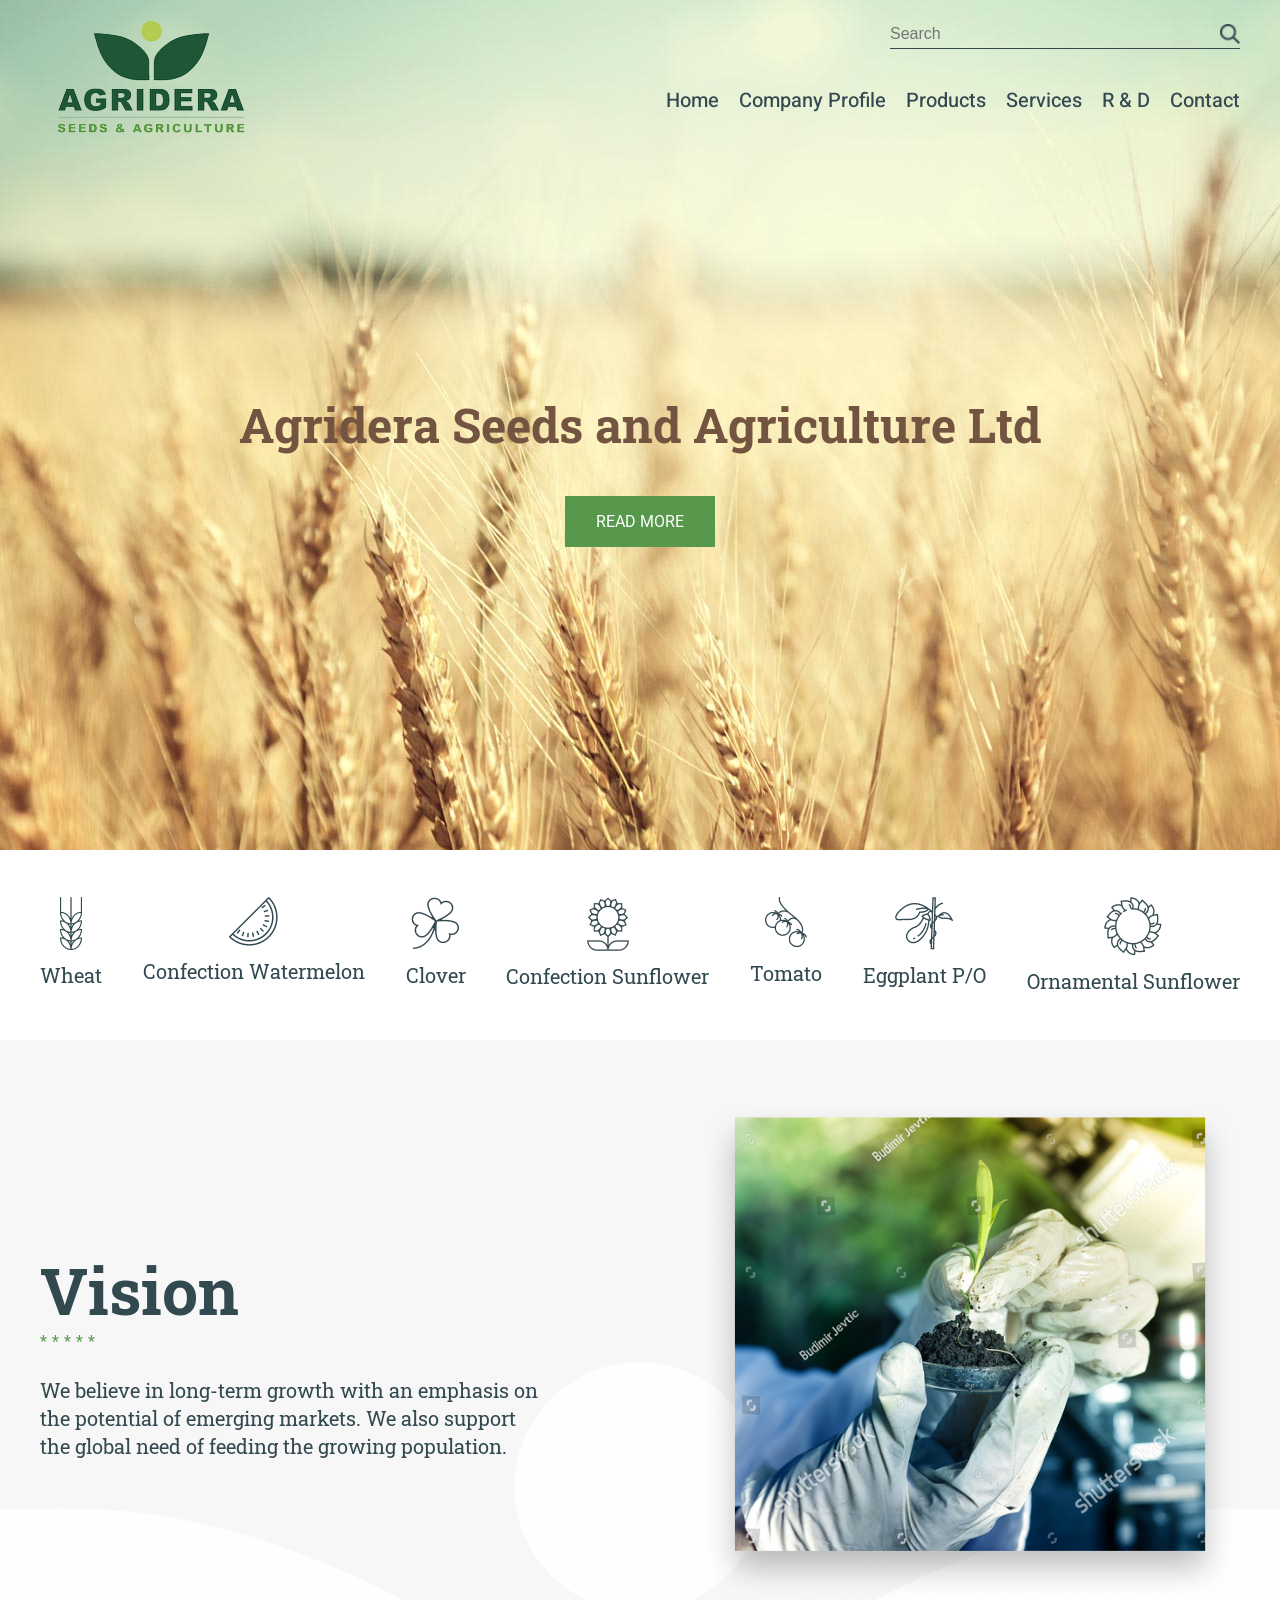
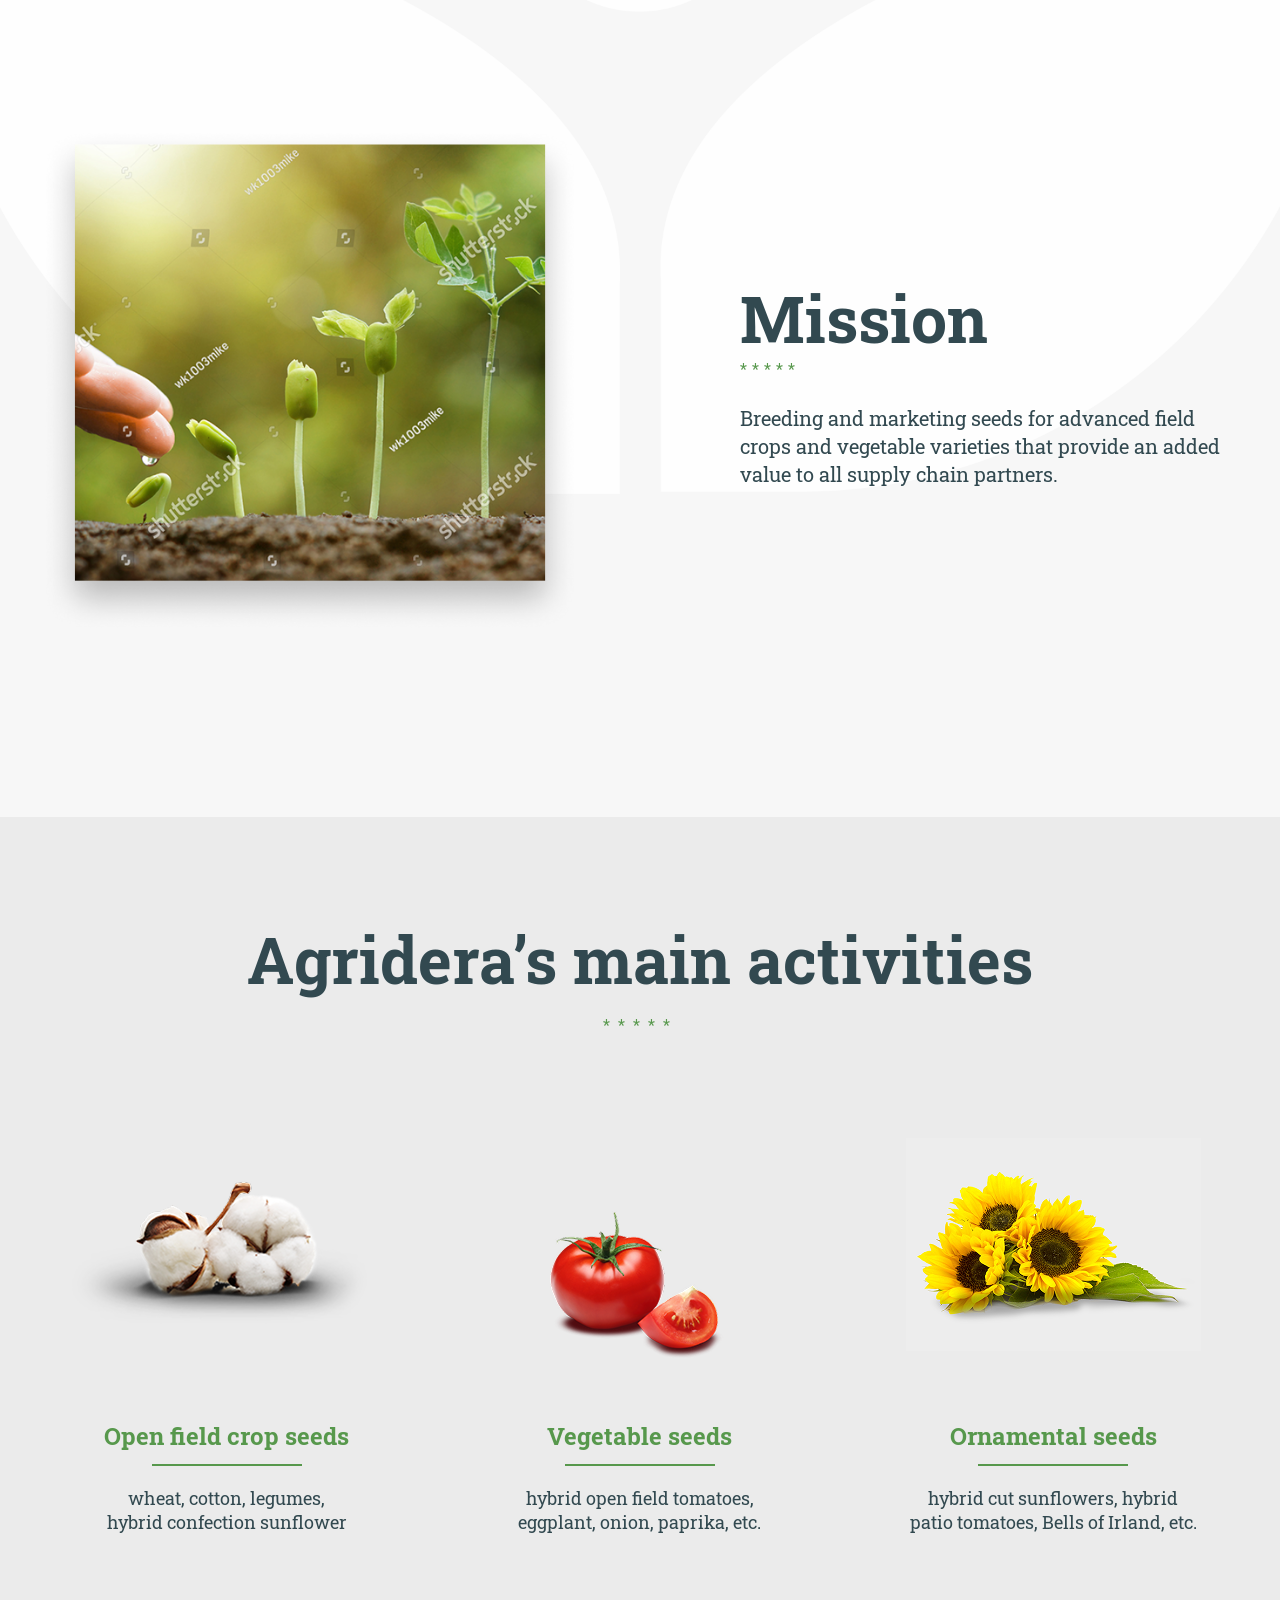
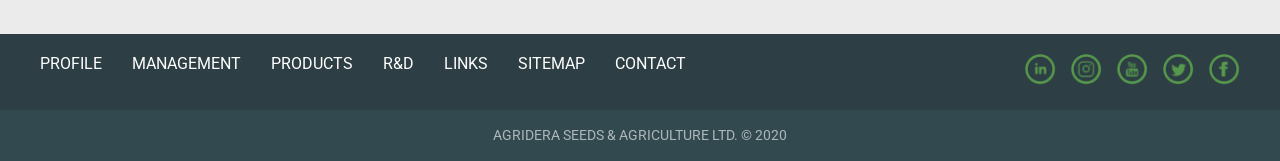
<file: index.html>
<!DOCTYPE html>
<html lang="uk">
<head>
    <meta charset="UTF-8">
    <meta name="viewport" content="width=device-width, initial-scale=1.0">
    <title>Agridera Seeds & Agriculture</title>
    <link href="https://fonts.googleapis.com/css2?family=Heebo:wght@500&family=Roboto:wght@400;500&family=Roboto+Slab:wght@400;700&display=swap" rel="stylesheet">
    <link rel="stylesheet" href="style.css">
</head>
<body>

    <section class="hero-wrapper">
        <div class="container hero-container">
            <header class="site-header">
                <div class="logo">
                    <img src="images/Logo@2x.png" alt="Agridera Logo">
                </div>

                <div class="header-right">
                    <div class="search-row">
                        <div class="search-container">
                            <input type="text" placeholder="Search">
                            <img src="images/ico_search.png" alt="Search">
                        </div>
                    </div>
                    <nav class="main-nav">
                        <ul>
                            <li><a href="#">Home</a></li>
                            <li><a href="#">Company Profile</a></li>
                            <li><a href="#">Products</a></li>
                            <li><a href="#">Services</a></li>
                            <li><a href="#">R & D</a></li>
                            <li><a href="#">Contact</a></li>
                        </ul>
                    </nav>
                </div>
            </header>

            <div class="hero-content">
                <h1 class="main-title">Agridera Seeds and Agriculture Ltd</h1>
                <a href="#" class="btn-read-more">READ MORE</a>
            </div>
        </div>
    </section>

    <section class="crops-nav">
        <div class="crops-container-full">
            <div class="crop-item"><img src="images/Vector.png" alt=""><span>Wheat</span></div>
            <div class="crop-item"><img src="images/Group 3.png" alt=""><span>Confection Watermelon</span></div>
            <div class="crop-item"><img src="images/Vector(1).png" alt=""><span>Clover</span></div>
            <div class="crop-item"><img src="images/Vector(2).png" alt=""><span>Confection Sunflower</span></div>
            <div class="crop-item"><img src="images/Vector(3).png" alt=""><span>Tomato</span></div>
            <div class="crop-item"><img src="images/Component 1.png" alt=""><span>Eggplant P/O</span></div>
            <div class="crop-item"><img src="images/Vector(4).png" alt=""><span>Ornamental Sunflower</span></div>
        </div>
    </section>

    <section class="about-company">
        <div class="decorative-overlay">
            <img src="images/Union.png" class="union-bg" alt="">
        </div>
        <div class="container">
            <div class="info-row">
                <div class="info-text">
                    <h2 class="info-title">Vision</h2>
                    <div class="stars-divider">*****</div>
                    <p class="info-description">
                        We believe in long-term growth with an emphasis on the potential of emerging markets. 
                        We also support the global need of feeding the growing population.
                    </p>
                </div>
                <div class="info-image">
                    <img src="images/roslini_2.png" alt="Vision">
                </div>
            </div>
            <div class="info-row reverse">
                <div class="info-text">
                    <h2 class="info-title">Mission</h2>
                    <div class="stars-divider">*****</div>
                    <p class="info-description">
                        Breeding and marketing seeds for advanced field crops and vegetable varieties 
                        that provide an added value to all supply chain partners.
                    </p>
                </div>
                <div class="info-image">
                    <img src="images/roslini.png" alt="Mission">
                </div>
            </div>
        </div>
    </section>

    <section class="main-activities">
        <div class="container">
            <h2 class="activities-title">Agridera’s main activities</h2>
            <div class="stars-divider centered">*****</div>
            <div class="activities-grid">
                <div class="activity-item">
                    <div class="activity-image-wrapper"><img src="images/kotiki.png" alt="" class="img-cotton"></div>
                    <h3 class="activity-name">Open field crop seeds</h3>
                    <div class="activity-line"></div>
                    <p class="activity-desc">wheat, cotton, legumes,<br>hybrid confection sunflower</p>
                </div>
                <div class="activity-item">
                    <div class="activity-image-wrapper"><img src="images/Pomidor.png" alt="" class="img-tomato"></div>
                    <h3 class="activity-name">Vegetable seeds</h3>
                    <div class="activity-line"></div>
                    <p class="activity-desc">hybrid open field tomatoes,<br>eggplant, onion, paprika, etc.</p>
                </div>
                <div class="activity-item">
                    <div class="activity-image-wrapper"><img src="images/Sonashik.png" alt="" class="img-sunflower"></div>
                    <h3 class="activity-name">Ornamental seeds</h3>
                    <div class="activity-line"></div>
                    <p class="activity-desc">hybrid cut sunflowers, hybrid<br>patio tomatoes, Bells of Irland, etc.</p>
                </div>
            </div>
        </div>
    </section>

    <footer class="site-footer">
        <div class="footer-top">
            <div class="container footer-container">
                <nav class="footer-nav">
                    <ul>
                        <li><a href="#">PROFILE</a></li>
                        <li><a href="#">MANAGEMENT</a></li>
                        <li><a href="#">PRODUCTS</a></li>
                        <li><a href="#">R&D</a></li>
                        <li><a href="#">LINKS</a></li>
                        <li><a href="#">SITEMAP</a></li>
                        <li><a href="#">CONTACT</a></li>
                    </ul>
                </nav>
                <div class="footer-socials">
                    <a href="#"><img src="images/Ico_in.png" alt="Linkedin" class="footer-icon"></a>
                    <a href="#"><img src="images/Ico_inst.png" alt="Instagram" class="footer-icon"></a>
                    <a href="#"><img src="images/Ico_tube.png" alt="YouTube" class="footer-icon"></a>
                    <a href="#"><img src="images/Ico_tw.png" alt="Twitter" class="footer-icon"></a>
                    <a href="#"><img src="images/Ico_fb.png" alt="Facebook" class="footer-icon"></a>
                </div>
            </div>
        </div>
        <div class="footer-bottom">
            <p class="footer-copyright">AGRIDERA SEEDS & AGRICULTURE LTD. © 2020</p>
        </div>
    </footer>

</body>
</html>
</file>
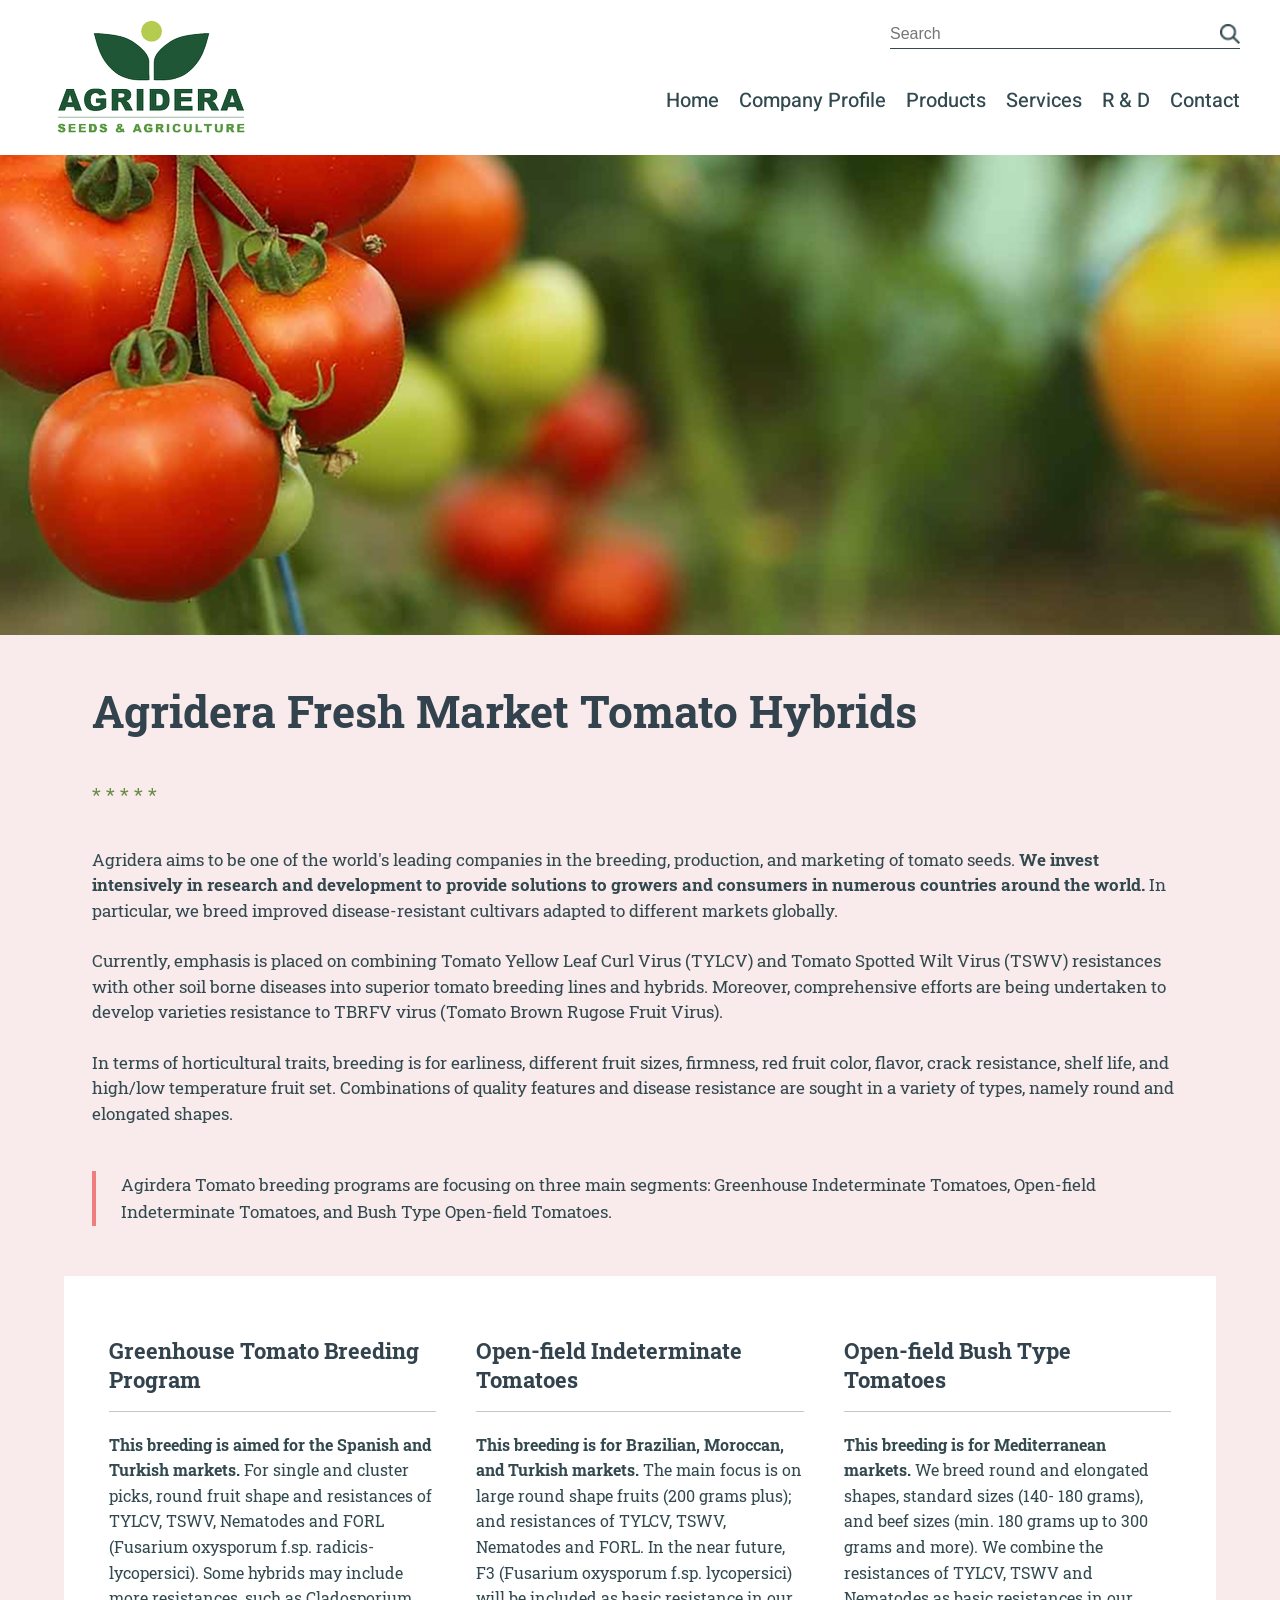
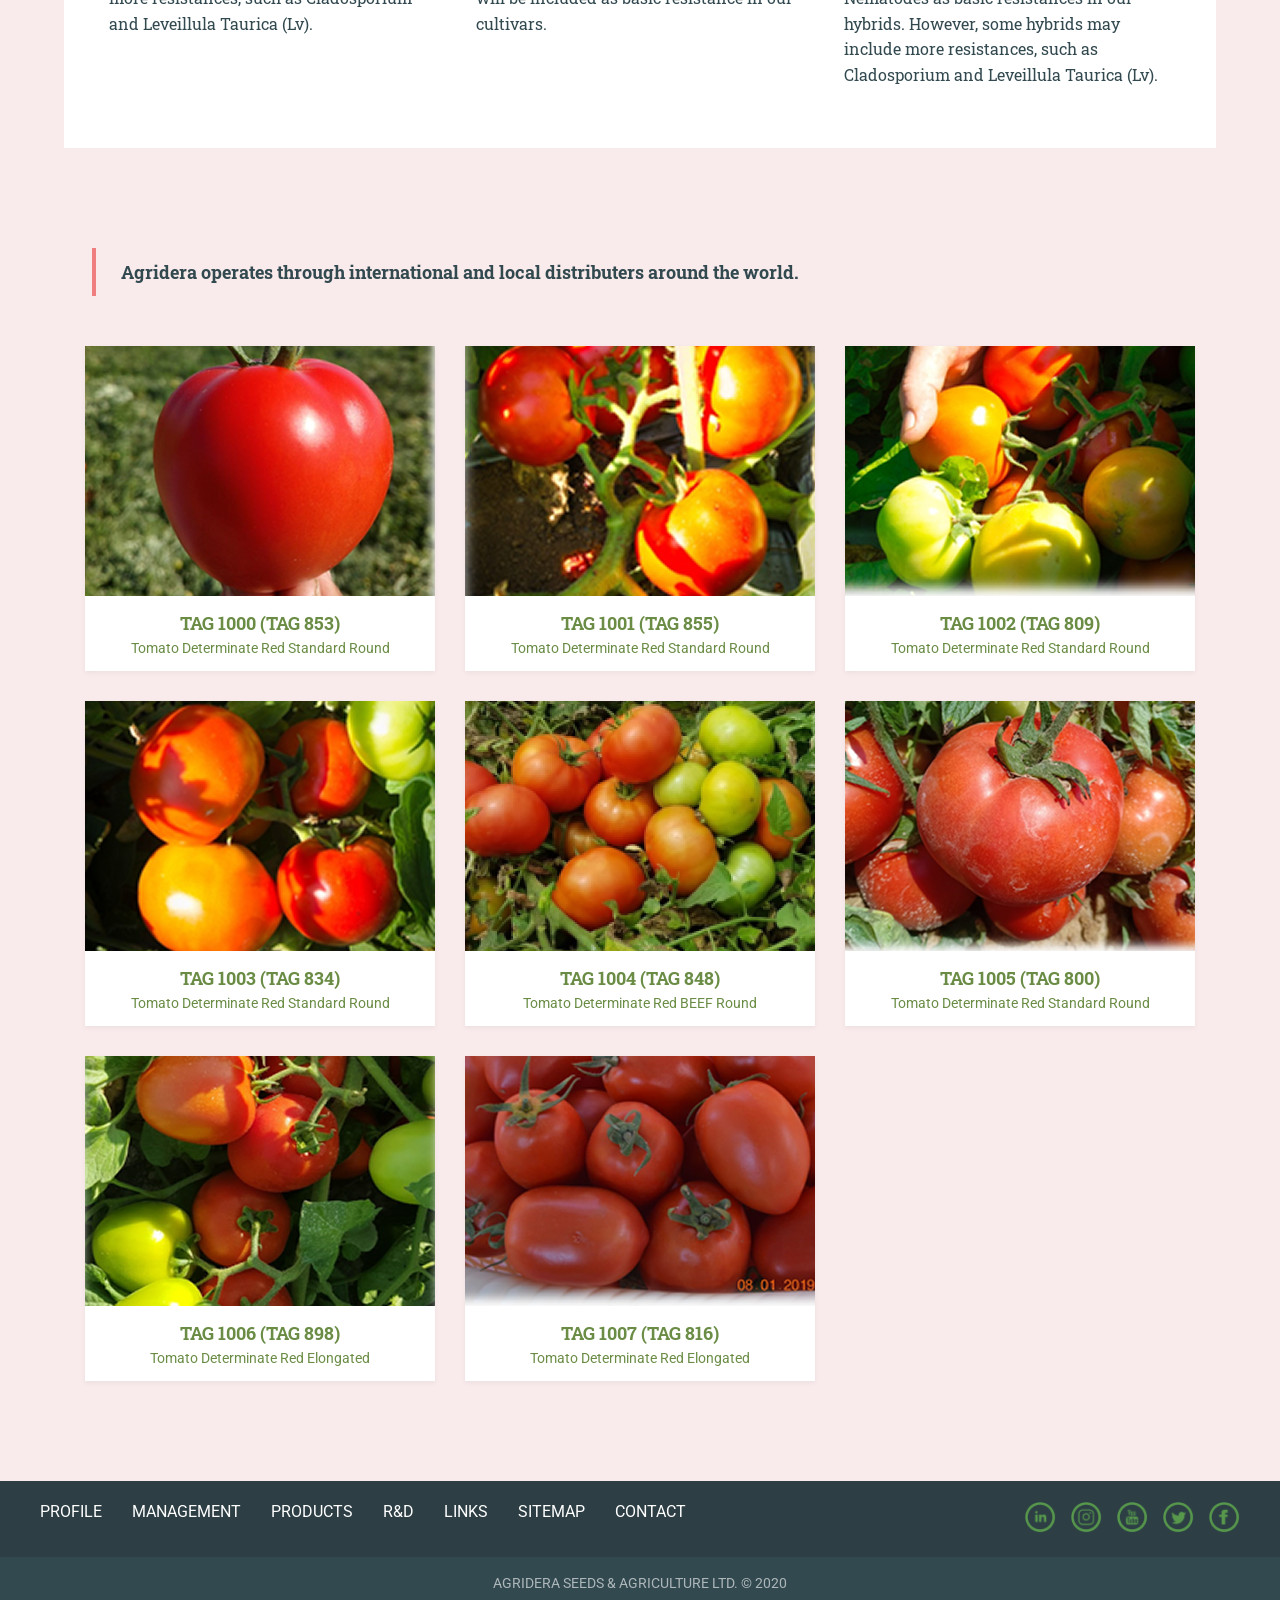
<file: tomato.html>
<!DOCTYPE html>
<html lang="uk">
<head>
    <meta charset="UTF-8">
    <meta name="viewport" content="width=device-width, initial-scale=1.0">
    <title>Agridera Seeds & Agriculture</title>
    <link href="https://fonts.googleapis.com/css2?family=Heebo:wght@500&family=Roboto:wght@400;500&family=Roboto+Slab:wght@400;700&display=swap" rel="stylesheet">
    <link rel="stylesheet" href="style.css">
</head>
<body>

    <section class="hero-wrapper tomato-page">
        <div class="container hero-container">
            <header class="site-header">
                <div class="logo">
                    <img src="images/Logo@2x.png" alt="Agridera Logo">
                </div>

                <div class="header-right">
                    <div class="search-container">
                        <input type="text" placeholder="Search">
                        <img src="images/ico_search.png" alt="Search">
                    </div>
                    <nav class="main-nav">
                        <ul>
                            <li><a href="index.html">Home</a></li>
                            <li><a href="#">Company Profile</a></li>
                            <li><a href="#">Products</a></li>
                            <li><a href="#">Services</a></li>
                            <li><a href="#">R & D</a></li>
                            <li><a href="#">Contact</a></li>
                        </ul>
                    </nav>
                </div>
            </header>
        </div>
    </section>

    <section class="page-banner">
        <img src="images/tomato.png" alt="Tomato">
    </section>

    <main class="main-content-area">
        
        <section class="product-title-section">
            <h1 class="main-product-title">Agridera Fresh Market Tomato Hybrids</h1>
            <div class="title-stars">*****</div>
        </section>

        <section class="product-description-container">
            <div class="product-text-content">
                <p>Agridera aims to be one of the world's leading companies in the breeding, production, and marketing of tomato seeds. <strong>We invest intensively in research and development to provide solutions to growers and consumers in numerous countries around the world.</strong> In particular, we breed improved disease-resistant cultivars adapted to different markets globally.</p>
                
                <p>Currently, emphasis is placed on combining Tomato Yellow Leaf Curl Virus (TYLCV) and Tomato Spotted Wilt Virus (TSWV) resistances with other soil borne diseases into superior tomato breeding lines and hybrids. Moreover, comprehensive efforts are being undertaken to develop varieties resistance to TBRFV virus (Tomato Brown Rugose Fruit Virus).</p>
                
                <p>In terms of horticultural traits, breeding is for earliness, different fruit sizes, firmness, red fruit color, flavor, crack resistance, shelf life, and high/low temperature fruit set. Combinations of quality features and disease resistance are sought in a variety of types, namely round and elongated shapes.</p>
            </div>
        </section>

        <section class="accent-info-section">
            <div class="accent-line-box">
                <p>Agirdera Tomato breeding programs are focusing on three main segments: Greenhouse Indeterminate Tomatoes, Open-field Indeterminate Tomatoes, and Bush Type Open-field Tomatoes.</p>
            </div>
        </section>

        <section class="white-breeding-card">
            <div class="card-columns">
                <div class="card-col">
                    <h3>Greenhouse Tomato Breeding Program</h3>
                    <div class="card-divider"></div>
                    <p><strong>This breeding is aimed for the Spanish and Turkish markets.</strong> For single and cluster picks, round fruit shape and resistances of TYLCV, TSWV, Nematodes and FORL (Fusarium oxysporum f.sp. radicis-lycopersici). Some hybrids may include more resistances, such as Cladosporium and Leveillula Taurica (Lv).</p>
                </div>

                <div class="card-col">
                    <h3>Open-field Indeterminate Tomatoes</h3>
                    <div class="card-divider"></div>
                    <p><strong>This breeding is for Brazilian, Moroccan, and Turkish markets.</strong> The main focus is on large round shape fruits (200 grams plus); and resistances of TYLCV, TSWV, Nematodes and FORL. In the near future, F3 (Fusarium oxysporum f.sp. lycopersici) will be included as basic resistance in our cultivars.</p>
                </div>

                <div class="card-col">
                    <h3>Open-field Bush Type Tomatoes</h3>
                    <div class="card-divider"></div>
                    <p><strong>This breeding is for Mediterranean markets.</strong> We breed round and elongated shapes, standard sizes (140- 180 grams), and beef sizes (min. 180 grams up to 300 grams and more). We combine the resistances of TYLCV, TSWV and Nematodes as basic resistances in our hybrids. However, some hybrids may include more resistances, such as Cladosporium and Leveillula Taurica (Lv).</p>
                </div>
            </div>
        </section>

        <section class="bottom-accent-section">
            <div class="accent-line-box">
                <p>Agridera operates through international and local distributers around the world.</p>
            </div>
        </section>

        <section class="products-grid-container">
            <div class="product-item">
                <img src="images/TAG_1000.png" alt="TAG 1000">
                <div class="product-info">
                    <h4 class="product-id">TAG 1000 (TAG 853)</h4>
                    <p class="product-type">Tomato Determinate Red Standard Round</p>
                </div>
            </div>
        
            <div class="product-item">
                <img src="images/TAG_1001.png" alt="TAG 1001">
                <div class="product-info">
                    <h4 class="product-id">TAG 1001 (TAG 855)</h4>
                    <p class="product-type">Tomato Determinate Red Standard Round</p>
                </div>
            </div>
        
            <a href="tomato_one.html" class="product-item" style="text-decoration: none; color: inherit;">
                <img src="images/TAG_1002.png" alt="TAG 1002">
                <div class="product-info">
                    <h4 class="product-id">TAG 1002 (TAG 809)</h4>
                    <p class="product-type">Tomato Determinate Red Standard Round</p>
                </div>
            </a>
        
            <div class="product-item">
                <img src="images/TAG_1003.png" alt="TAG 1003">
                <div class="product-info">
                    <h4 class="product-id">TAG 1003 (TAG 834)</h4>
                    <p class="product-type">Tomato Determinate Red Standard Round</p>
                </div>
            </div>
        
            <div class="product-item">
                <img src="images/TAG_1004.png" alt="TAG 1004">
                <div class="product-info">
                    <h4 class="product-id">TAG 1004 (TAG 848)</h4>
                    <p class="product-type">Tomato Determinate Red BEEF Round</p>
                </div>
            </div>
        
            <div class="product-item">
                <img src="images/TAG_1005.png" alt="TAG 1005">
                <div class="product-info">
                    <h4 class="product-id">TAG 1005 (TAG 800)</h4>
                    <p class="product-type">Tomato Determinate Red Standard Round</p>
                </div>
            </div>
        
            <div class="product-item">
                <img src="images/TAG_1006.png" alt="TAG 1006">
                <div class="product-info">
                    <h4 class="product-id">TAG 1006 (TAG 898)</h4>
                    <p class="product-type">Tomato Determinate Red Elongated</p>
                </div>
            </div>
        
            <div class="product-item">
                <img src="images/TAG_1007.png" alt="TAG 1007">
                <div class="product-info">
                    <h4 class="product-id">TAG 1007 (TAG 816)</h4>
                    <p class="product-type">Tomato Determinate Red Elongated</p>
                </div>
            </div>
        </section>
    </main>
    <footer class="site-footer">
        <div class="footer-top">
            <div class="container footer-container">
                <nav class="footer-nav">
                    <ul>
                        <li><a href="#">PROFILE</a></li>
                        <li><a href="#">MANAGEMENT</a></li>
                        <li><a href="#">PRODUCTS</a></li>
                        <li><a href="#">R&D</a></li>
                        <li><a href="#">LINKS</a></li>
                        <li><a href="#">SITEMAP</a></li>
                        <li><a href="#">CONTACT</a></li>
                    </ul>
                </nav>
                <div class="footer-socials">
                    <a href="#"><img src="images/Ico_in.png" alt="Linkedin" class="footer-icon"></a>
                    <a href="#"><img src="images/Ico_inst.png" alt="Instagram" class="footer-icon"></a>
                    <a href="#"><img src="images/Ico_tube.png" alt="YouTube" class="footer-icon"></a>
                    <a href="#"><img src="images/Ico_tw.png" alt="Twitter" class="footer-icon"></a>
                    <a href="#"><img src="images/Ico_fb.png" alt="Facebook" class="footer-icon"></a>
                </div>
            </div>
        </div>
        <div class="footer-bottom">
            <p class="footer-copyright">AGRIDERA SEEDS & AGRICULTURE LTD. © 2020</p>
        </div>
    </footer>
</body>
</html>
</file>
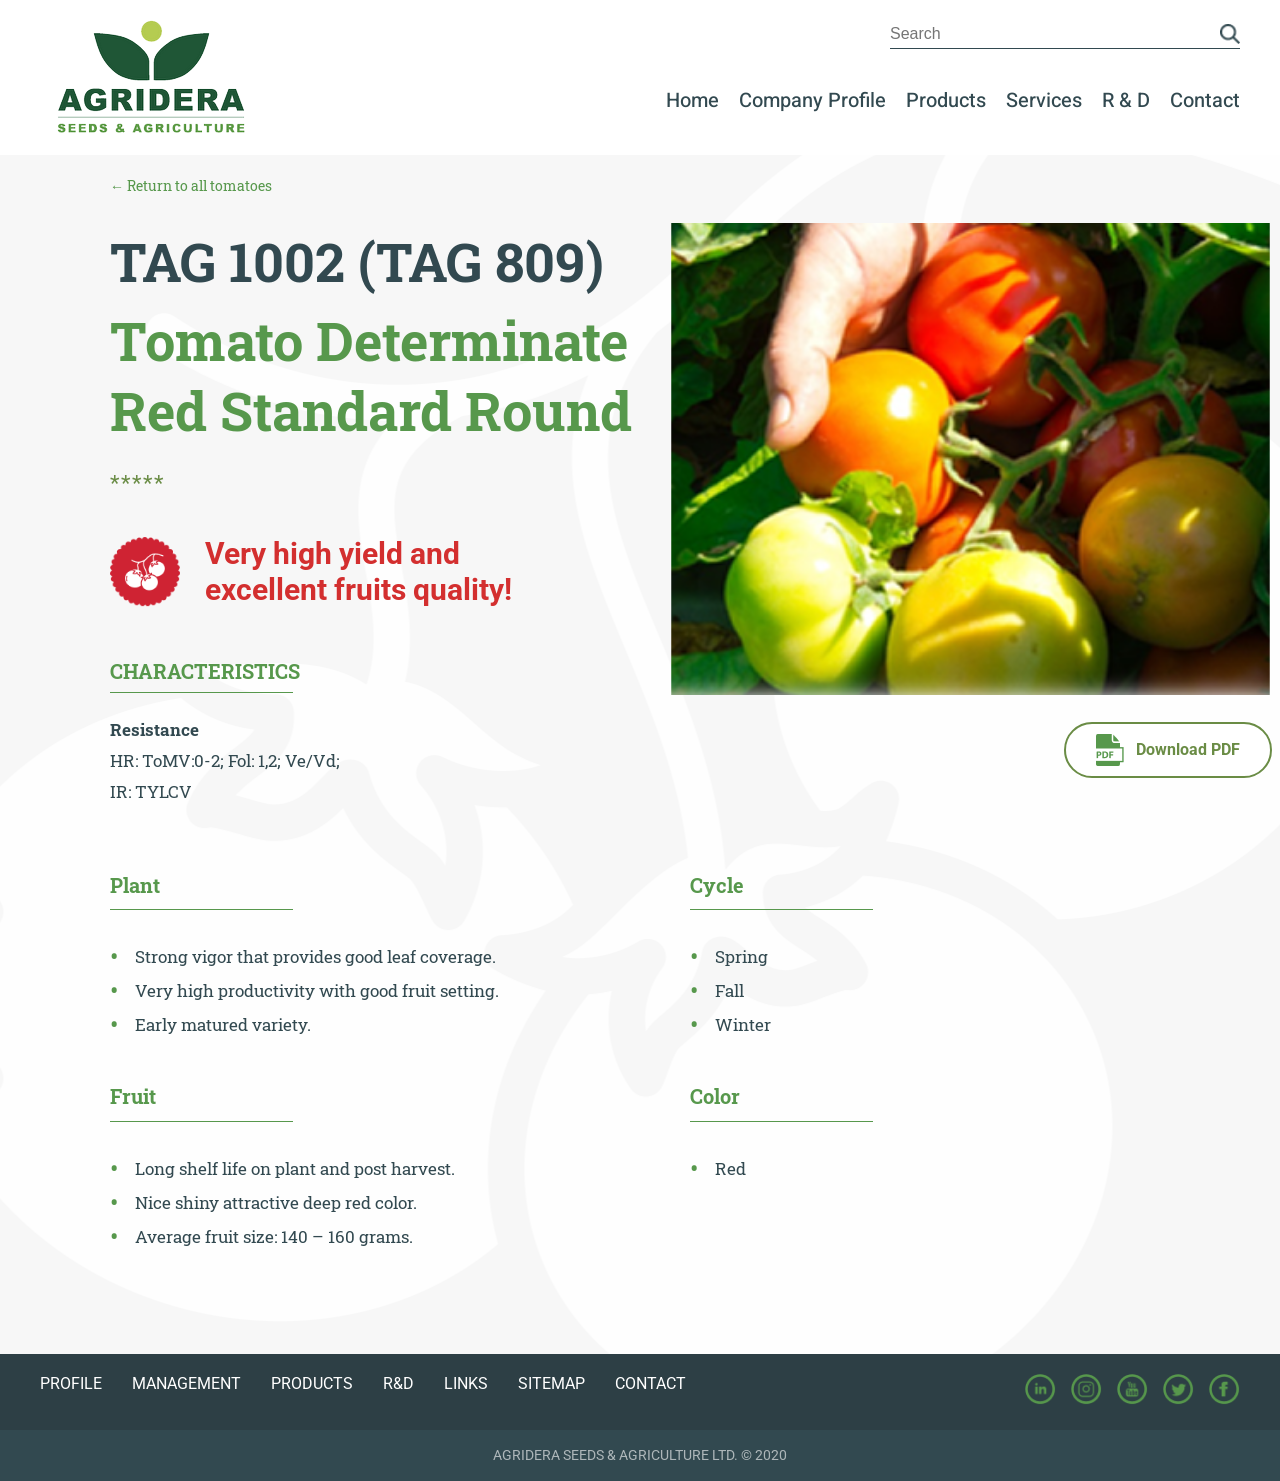
<file: tomato_one.html>
<!DOCTYPE html>
<html lang="uk">
<head>
    <meta charset="UTF-8">
    <meta name="viewport" content="width=device-width, initial-scale=1.0">
    <title>TAG 1002 - Agridera Seeds</title>
    <link href="https://fonts.googleapis.com/css2?family=Heebo:wght@500&family=Roboto:wght@400;500&family=Roboto+Slab:wght@400;700&display=swap" rel="stylesheet">
    <link rel="stylesheet" href="style.css">
</head>
<body>

    <section class="hero-wrapper tomato-page">
        <div class="container hero-container">
            <header class="site-header">
                <div class="logo">
                    <img src="images/Logo@2x.png" alt="Agridera Logo">
                </div>
                <div class="header-right">
                    <div class="search-container">
                        <input type="text" placeholder="Search">
                        <img src="images/ico_search.png" alt="Search">
                    </div>
                    <nav class="main-nav">
                        <ul>
                            <li><a href="index.html">Home</a></li>
                            <li><a href="#">Company Profile</a></li>
                            <li><a href="tomato.html">Products</a></li>
                            <li><a href="#">Services</a></li>
                            <li><a href="#">R & D</a></li>
                            <li><a href="#">Contact</a></li>
                        </ul>
                    </nav>
                </div>
            </header>
        </div>
    </section>

    <main class="product-detail-section">
        <div class="container detail-wrapper">
            
            <div class="back-link-wrapper">
                <a href="tomato.html" class="back-link">← Return to all tomatoes</a>
            </div>

            <div class="product-flex-row">
                <div class="product-content-left">
                    <h1 class="product-id-title">TAG 1002 (TAG 809)</h1>
                    <h2 class="product-category-name">Tomato Determinate <br> Red Standard Round</h2>
                    
                    <div class="green-stars">*****</div>

                    <div class="promo-highlight">
                        <div class="icon-stack">
                            <img src="images/Vector(8).png" alt="" class="bg-circle">
                            <img src="images/Union(1).png" alt="" class="white-tomatoes">
                        </div>
                        <p class="promo-description">Very high yield and <br> excellent fruits quality!</p>
                    </div>

                    <div class="characteristics-box">
                        <h3 class="section-label">CHARACTERISTICS</h3>
                        <div class="green-underline"></div>
                        
                        <div class="resistance-info">
                            <p><strong>Resistance</strong></p>
                            <p>HR: ToMV:0-2; Fol: 1,2; Ve/Vd;</p>
                            <p>IR: TYLCV</p>
                        </div>
                    </div>
                </div>

                <div class="product-image-right">
                    <div class="image-column-container">
                        <img src="images/TAG_1002.png" alt="TAG 1002 Product" class="img-fluid">

                        <div class="download-container-under-img">
                            <a href="#" class="btn-pdf-pill">
                                <img src="images/ico_pdf.png" alt="PDF">
                                <span>Download PDF</span>
                            </a>
                        </div>
                    </div>
                </div>
            </div>

            <div class="additional-info-grid">
                <div class="info-column">
                    <h3 class="section-label">Plant</h3>
                    <div class="green-underline small"></div>
                    <ul class="info-list">
                        <li>Strong vigor that provides good leaf coverage.</li>
                        <li>Very high productivity with good fruit setting.</li>
                        <li>Early matured variety.</li>
                    </ul>
                </div>

                <div class="info-column">
                    <h3 class="section-label">Cycle</h3>
                    <div class="green-underline small"></div>
                    <ul class="info-list">
                        <li>Spring</li>
                        <li>Fall</li>
                        <li>Winter</li>
                    </ul>
                </div>

                <div class="info-column">
                    <h3 class="section-label">Fruit</h3>
                    <div class="green-underline small"></div>
                    <ul class="info-list">
                        <li>Long shelf life on plant and post harvest.</li>
                        <li>Nice shiny attractive deep red color.</li>
                        <li>Average fruit size: 140 – 160 grams.</li>
                    </ul>
                </div>

                <div class="info-column">
                    <h3 class="section-label">Color</h3>
                    <div class="green-underline small"></div>
                    <ul class="info-list">
                        <li>Red</li>
                    </ul>
                </div>
            </div>
        </div>
    </main>

    <footer class="site-footer">
        <div class="footer-top">
            <div class="container footer-container">
                <nav class="footer-nav">
                    <ul>
                        <li><a href="#">PROFILE</a></li>
                        <li><a href="#">MANAGEMENT</a></li>
                        <li><a href="#">PRODUCTS</a></li>
                        <li><a href="#">R&D</a></li>
                        <li><a href="#">LINKS</a></li>
                        <li><a href="#">SITEMAP</a></li>
                        <li><a href="#">CONTACT</a></li>
                    </ul>
                </nav>
                <div class="footer-socials">
                    <a href="#"><img src="images/Ico_in.png" alt="Linkedin" class="footer-icon"></a>
                    <a href="#"><img src="images/Ico_inst.png" alt="Instagram" class="footer-icon"></a>
                    <a href="#"><img src="images/Ico_tube.png" alt="YouTube" class="footer-icon"></a>
                    <a href="#"><img src="images/Ico_tw.png" alt="Twitter" class="footer-icon"></a>
                    <a href="#"><img src="images/Ico_fb.png" alt="Facebook" class="footer-icon"></a>
                </div>
            </div>
        </div>
        <div class="footer-bottom">
            <p class="footer-copyright">AGRIDERA SEEDS & AGRICULTURE LTD. © 2020</p>
        </div>
    </footer>

</body>
</html>
</file>
<file: style.css>
/* ==========================================================================
   1. RESET & BASE
   ========================================================================== */
* {
    margin: 0;
    padding: 0;
    box-sizing: border-box;
}

body {
    font-family: 'Roboto', sans-serif;
    background-color: #FFFFFF;
    color: #324950;
    overflow-x: hidden;
}

.container {
    width: 100%;
}

/* ==========================================================================
   2. ПЕРШИЙ САЙТ (MAIN PAGE)
   ========================================================================== */

/* HERO SECTION */
.hero-wrapper {
    width: 100%;
    height: 850px;
    background: url('images/koloski.jpg') no-repeat center center;
    background-size: cover;
    display: flex;
    flex-direction: column;
}

.hero-content {
    flex-grow: 1;
    display: flex;
    flex-direction: column;
    justify-content: flex-start;
    align-items: center;
    text-align: center;
    padding-top: 280px; 
}

/* ШАПКА САЙТУ */
.site-header {
    width: 100%;
    max-width: 1200px;
    margin: 0 auto;
    position: relative;
    height: 113px;
}

.logo {
    position: absolute;
    width: 226px;
    height: 113px;
    top: 20px;
    left: 0;
}

.logo img {
    width: 100%;
    height: 100%;
    display: block;
    mix-blend-mode: darken;
}

.search-container {
    position: absolute;
    width: 350px;
    height: 29px;
    top: 20px;
    right: 0;
    border-bottom: 1px solid #324950;
    display: flex;
    align-items: center;
    justify-content: space-between;
}

.search-container input {
    background: transparent;
    border: none;
    outline: none;
    font-size: 16px;
    color: #324950;
    width: 100%;
}

.search-container img {
    width: 20px;
    height: 20px;
}

.main-nav {
    position: absolute;
    width: auto;
    height: 26px;
    top: 91px;
    right: 0;
}

.main-nav ul {
    list-style: none;
    display: flex;
    justify-content: flex-end;
    gap: 20px;
}

.main-nav ul li a {
    text-decoration: none;
    font-family: 'Heebo', sans-serif;
    font-weight: 500;
    font-size: 20px;
    color: #324950;
    line-height: 100%;
    white-space: nowrap;
}

.main-title {
    width: 100%;
    max-width: 804px;
    font-family: 'Roboto Slab', serif;
    font-size: 48px;
    color: #735440;
    margin-bottom: 40px;
    font-weight: 700;
}

.btn-read-more {
    display: inline-block;
    background-color: #57984C;
    color: #FFFFFF;
    padding: 16px 31px;
    text-decoration: none;
    text-transform: uppercase;
}

/* CROPS NAVIGATION - ВИПРАВЛЕНО РОЗТЯЖКУ */
.crops-nav {
    height: 190px;
    background: #FFF;
    display: flex;
    align-items: center;
}

.crops-container-full {
    width: 100%;
    max-width: 1200px;
    margin: 0 auto;
    display: flex;
    justify-content: space-between;
    padding: 0;
}

.crop-item {
    display: flex;
    flex-direction: column;
    align-items: center;
}

.crop-item span {
    font-family: 'Roboto Slab', serif;
    font-size: 20px;
    margin-top: 12px;
}

/* VISION & MISSION SECTION */
.about-company {
    padding: 60px 0;
    background-color: #F7F7F7;
    position: relative;
    overflow: hidden;
}

.union-bg {
    position: absolute;
    top: 50%;
    left: 50%;
    transform: translate(-50%, -50%);
    width: 100%;
    z-index: 1;
    opacity: 0.8;
}

.info-row {
    display: flex;
    align-items: center;
    justify-content: space-between;
    width: 100%;
    max-width: 1200px;
    margin: 0 auto 120px auto;
    position: relative;
    z-index: 2;
}

.info-row.reverse {
    flex-direction: row-reverse;
}

.info-title {
    font-family: 'Roboto Slab', serif;
    font-size: 64px;
    font-weight: 700;
}

.stars-divider {
    color: #57984C;
    letter-spacing: 5px;
    margin-bottom: 25px;
}

.info-description {
    font-family: 'Roboto Slab', serif;
    font-size: 20px;
    line-height: 1.4;
    max-width: 500px;
}

.info-image img {
    width: 540px;
    height: auto;
}

/* MAIN ACTIVITIES */
.main-activities {
    padding: 100px 0;
    background-color: #EBEBEB;
    text-align: center;
}

.activities-title {
    font-family: 'Roboto Slab', serif;
    font-size: 64px;
    font-weight: 700;
}

.stars-divider.centered {
    margin: 15px auto 70px auto;
    color: #57984C;
    letter-spacing: 8px;
}

.activities-grid {
    display: flex;
    justify-content: center;
    gap: 40px;
    width: 100%;
    max-width: 1200px;
    margin: 0 auto;
}

.activity-item {
    flex: 1;
    display: flex;
    flex-direction: column;
    align-items: center;
}

.activity-image-wrapper {
    height: 280px;
    display: flex;
    align-items: center;
    justify-content: center;
    margin-bottom: 35px;
}

.img-cotton { width: 354px; height: 261px; object-fit: contain; }
.img-tomato { width: 232px; height: 232px; object-fit: contain; }
.img-sunflower { width: 295px; height: 213px; object-fit: contain; }

.activity-name {
    font-family: 'Roboto Slab', serif;
    color: #57984C;
    font-size: 24px;
    margin-bottom: 12px;
}

.activity-line {
    width: 150px;
    height: 2px;
    background-color: #57984C;
    margin-bottom: 20px;
}

.activity-desc {
    font-family: 'Roboto Slab', serif;
    font-size: 18px;
}

/* FOOTER */
.site-footer {
    width: 100%;
}

.footer-top {
    background-color: #2D3F45; 
    height: 76px; 
    display: flex;
    align-items: center;
}

.footer-container {
    width: 100%;
    max-width: 1200px;
    margin: 0 auto;
    display: flex;
    justify-content: space-between;
}

.footer-nav ul {
    list-style: none;
    display: flex;
    gap: 30px;
}

.footer-nav ul li a {
    color: #FFFFFF;
    text-decoration: none;
    font-size: 16px;
}

.footer-socials {
    display: flex;
    gap: 15px;
}

.footer-icon {
    width: 31px;
    height: 31px;
}

.footer-bottom {
    background-color: #324950; 
    height: 51px; 
    display: flex;
    align-items: center;
    justify-content: center;
}

.footer-copyright {
    color: #FFFFFF;
    font-size: 14px;
    opacity: 0.6;
    text-transform: uppercase;
}

/* ==========================================================================
   3. ВТОРИЙ САЙТ (TOMATO PAGE) - БЕЗ ЗМІН
   ========================================================================== */

* {
    margin: 0;
    padding: 0;
    box-sizing: border-box;
}

body {
    font-family: 'Roboto', sans-serif;
    background-color: #FFFFFF;
    color: #324950;
    overflow-x: hidden; /* Запобігає появі горизонтальної прокрутки */
}

/* 2. ШАПКА (ВЕРХНЯ ЧАСТИНА) */
.tomato-page.hero-wrapper {
    background: #FFFFFF !important;
    height: auto !important;
    min-height: 155px !important;
    position: relative !important;
    display: flex;
    align-items: center;
}

.tomato-page .site-header {
    width: 100%;
    max-width: 1200px; /* Обмежуємо ширину шапки, щоб вона не розліталася */
    margin: 0 auto;    /* Центруємо шапку */
    height: 122px !important;
    background: #FFFFFF !important;
    padding: 0 40px;
    display: flex;
    justify-content: space-between;
    align-items: center;
    position: relative;
}

/* БАНЕР */
.page-banner img {
    width: 100%;
    max-width: 1920px;
    height: auto;
    min-height: 480px;
    display: block;
    margin: 0 auto;
    object-fit: cover;
}

/* 3. ОСНОВНА ОБЛАСТЬ (РОЖЕВИЙ ФОН) */
.main-content-area {
    background-color: #f9ebeb; 
    width: 100%;
    position: relative;
    display: flex;
    flex-direction: column;
    padding-bottom: 100px;
}

/* --- ГОЛОВНА ПРАВКА ДЛЯ АДАПТИВНОСТІ --- 
   Замість margin-left: 405px ми використовуємо margin: 0 auto та max-width.
   Це візуально залишає блоки там само на великих екранах, 
   але дозволяє їм рухатися при зміні масштабу. */

.product-title-section, 
.product-description-container, 
.accent-info-section, 
.bottom-accent-section {
    position: relative;
    width: 90%; /* Гнучка ширина для малих екранів */
    max-width: 1097px; /* Твоя оригінальна ширина */
    margin: 0 auto;    /* Центрування по горизонталі */
}

.product-title-section {
    margin-top: 50px;
}

.main-product-title {
    font-family: 'Roboto Slab', serif;
    font-size: 44px;
    font-weight: 700;
    color: #33434e;
    line-height: 1.2;
}

.title-stars {
    color: #6a8c45;
    font-size: 20px;
    letter-spacing: 5px;
    margin-top: 45px;
}

.product-description-container {
    margin-top: 40px;
}

.product-text-content p {
    font-family: 'Roboto Slab', serif;
    font-size: 17px;
    line-height: 1.5;
    color: #324950;
    margin-bottom: 25px;
}

.accent-info-section {
    margin-top: 20px;
}

.accent-line-box {
    border-left: 4px solid #f07e7e;
    padding-left: 25px;
}

.accent-line-box p {
    font-family: 'Roboto Slab', serif;
    font-size: 17px;
    line-height: 1.6;
    color: #324950;
}

/* 4. БІЛА КАРТКА СЕЛЕКЦІЇ */
.white-breeding-card {
    position: relative;
    width: 95%;
    max-width: 1152px; /* Твоя оригінальна ширина */
    margin: 50px auto;  /* Центрування замість margin-left: 380px */
    background-color: #FFFFFF;
    padding: 60px 45px;
    box-sizing: border-box;
}

.card-columns {
    display: flex;
    justify-content: space-between;
    gap: 40px;
    flex-wrap: wrap; /* Картки перенесуться, якщо екран буде зовсім малий */
}

.card-col {
    flex: 1;
    min-width: 250px;
}

.card-col h3 {
    font-family: 'Roboto Slab', serif;
    font-size: 22px;
    font-weight: 700;
    color: #33434e;
    margin-bottom: 15px;
    min-height: 60px;
}

.card-divider {
    width: 100%;
    height: 1px;
    background-color: #324950;
    opacity: 0.3;
    margin-bottom: 20px;
}

.card-col p {
    font-family: 'Roboto Slab', serif;
    font-size: 16px;
    line-height: 1.6;
    color: #324950;
}

/* 5. СІТКА ТОВАРІВ (ТОМАТИ) */
.products-grid-container {
    margin: 50px auto 0 auto;
    width: 90%;
    max-width: 1110px; /* (350px * 3) + (30px gap * 2) */
    display: grid;
    /* auto-fit дозволяє карткам переноситися на новий рядок при звуженні */
    grid-template-columns: repeat(auto-fit, 350px); 
    gap: 30px;
    justify-content: center; /* Центруємо сітку */
}

.product-item {
    background: #FFFFFF;
    display: flex;
    flex-direction: column;
    box-shadow: 0 2px 5px rgba(0,0,0,0.05);
}

.product-item img {
    width: 100%;
    height: 250px;
    object-fit: cover;
    display: block;
}

.product-info {
    padding: 15px 10px;
    text-align: center;
}

.product-id {
    font-family: 'Roboto Slab', serif;
    font-size: 18px;
    font-weight: 700;
    color: #6a8c45;
    margin-bottom: 5px;
}

.product-type {
    font-family: 'Roboto', sans-serif;
    font-size: 14px;
    color: #6a8c45;
}

/* 6. НИЖНІЙ АКЦЕНТНИЙ БЛОК */
.bottom-accent-section {
    margin-top: 50px;
}

.bottom-accent-section .accent-line-box {
    height: auto;
    padding: 10px 0 10px 25px;
}

.bottom-accent-section .accent-line-box p {
    font-size: 18px;
    font-weight: 700;
}


/* РОЗДІЛ ТОВАРУ */

/* РОЗДІЛ ТОВАРУ */
.product-detail-section {
    padding: 60px 0 100px 0;
    /* Додаємо фонову картинку Union(2) поверх сірого кольору */
    background: #f7f7f7 url('images/Union(2).png') no-repeat;
    background-position: center; /* Або налаштуй позицію, наприклад: top right */
    background-size: auto; /* Залишає оригінальний розмір картинки */
}

.product-detail-section {
    padding: 60px 0 100px 0;
    background-color: #f7f7f7;
}

.detail-wrapper {
    max-width: 1100px;
    margin: 0 auto;
    padding: 0 20px;
}

.back-link {
    display: inline-block;
    width: 185px;
    height: 23px;
    font-family: 'Roboto Slab', serif;
    font-weight: 400;
    font-size: 14px;
    line-height: 1.63;
    color: #57984C;
    text-decoration: none;
}

.back-link-wrapper {
    margin-top: -40px;
    margin-bottom: 25px;
}

.product-flex-row {
    display: flex;
    justify-content: space-between;
    align-items: flex-start;
    gap: 60px;
}

.product-id-title {
    width: 526px;
    font-family: 'Roboto Slab', serif;
    font-weight: 700;
    font-size: 54px;
    line-height: 1.43;
    color: #324950;
    margin-bottom: 5px;
}

.product-category-name {
    font-family: 'Roboto Slab', serif;
    font-weight: 700;
    font-size: 54px;
    line-height: 1.3;
    color: #57984C;
    margin-bottom: 25px;
}

.green-stars {
    color: #6a8c45;
    font-size: 22px;
    letter-spacing: 2px;
    margin-bottom: 40px;
}

.promo-highlight {
    display: flex;
    align-items: center;
    gap: 25px;
    margin-bottom: 50px;
}

.icon-stack {
    position: relative;
    width: 70px;
    height: 70px;
}

.bg-circle { width: 100%; }

.white-tomatoes {
    position: absolute;
    top: 50%; left: 50%;
    transform: translate(-50%, -50%);
    width: 40px;
}

.promo-description {
    color: #d32f2f;
    font-size: 30px;
    font-weight: 700;
    line-height: 1.2;
}

.section-label {
    font-family: "Roboto Slab";
    color: #57984C;
    font-size: 20px;
    font-weight: 700;
    margin-bottom: 8px;
}

.green-underline {
    width: 183px;
    height: 1px;
    background-color: #57984C;
    margin-bottom: 25px;
}

.resistance-info p {
    font-family: "Roboto Slab";
    font-size: 17px;
    color: #324950;
    margin: 8px 0;
}

/* ПРАВА ЧАСТИНА */
.product-image-right {
    flex: 1;
    display: flex;
    justify-content: flex-start;
}

.image-column-container {
    display: flex;
    flex-direction: column;
    align-items: center;
    width: 100%;
    margin-left: 75px;

}

.img-fluid {
    width: 150%;
    height: auto;
    display: block;
    /* Відрізаємо білий туман знизу */
    clip-path: polygon(0 0, 100% 0, 100% 86%, 0 86%);
    box-shadow: none;
    border: none;
    background: transparent;
}

.download-container-under-img {
    margin-top: -50px;
    margin-right: -395px;
}

.btn-pdf-pill {
    display: inline-flex;
    align-items: center;
    gap: 12px;
    border: 2px solid #6a8c45;
    background-color: #ffffff;
    padding: 10px 30px;
    border-radius: 50px;
    text-decoration: none;
    transition: 0.3s ease;
}

.btn-pdf-pill span {
    color: #6a8c45;
    font-weight: 700;
    font-size: 16px;
}

.btn-pdf-pill:hover {
    background-color: #6a8c45;
}

.btn-pdf-pill:hover span { color: #ffffff; }

/* ДОДАТКОВІ ХАРАКТЕРИСТИКИ */
.additional-info-grid {
    display: grid;
    grid-template-columns: 1fr 1fr;
    gap: 40px 100px;
    margin-top: 60px;
}

.info-column .section-label {
    font-size: 20px;
    margin-bottom: 10px;
    color: #57984C;
    line-height: 143%;
}

.green-underline.small {
    width: 183px;
    height: 1px;
    border: 1px;
    margin-bottom: 30px;
}

.info-list {
    list-style: none;
    padding: 0;
}

.info-list li {
    font-family: "Roboto Slab";
    position: relative;
    letter-spacing: 0%;
    padding-left: 25px;
    font-size: 17px;
    color: #324950;
    line-height: 200%;
    margin-bottom: 0px;
}

.info-list li::before {
    content: "•";
    color: #57984C;
    font-size: 25px;
    position: absolute;
    left: 0;
    top: 0px;
}

@media (max-width: 992px) {
    .product-flex-row { flex-direction: column; align-items: center; }
    .product-image-right { margin-top: 40px; }
    .additional-info-grid { grid-template-columns: 1fr; }
}
</file>
